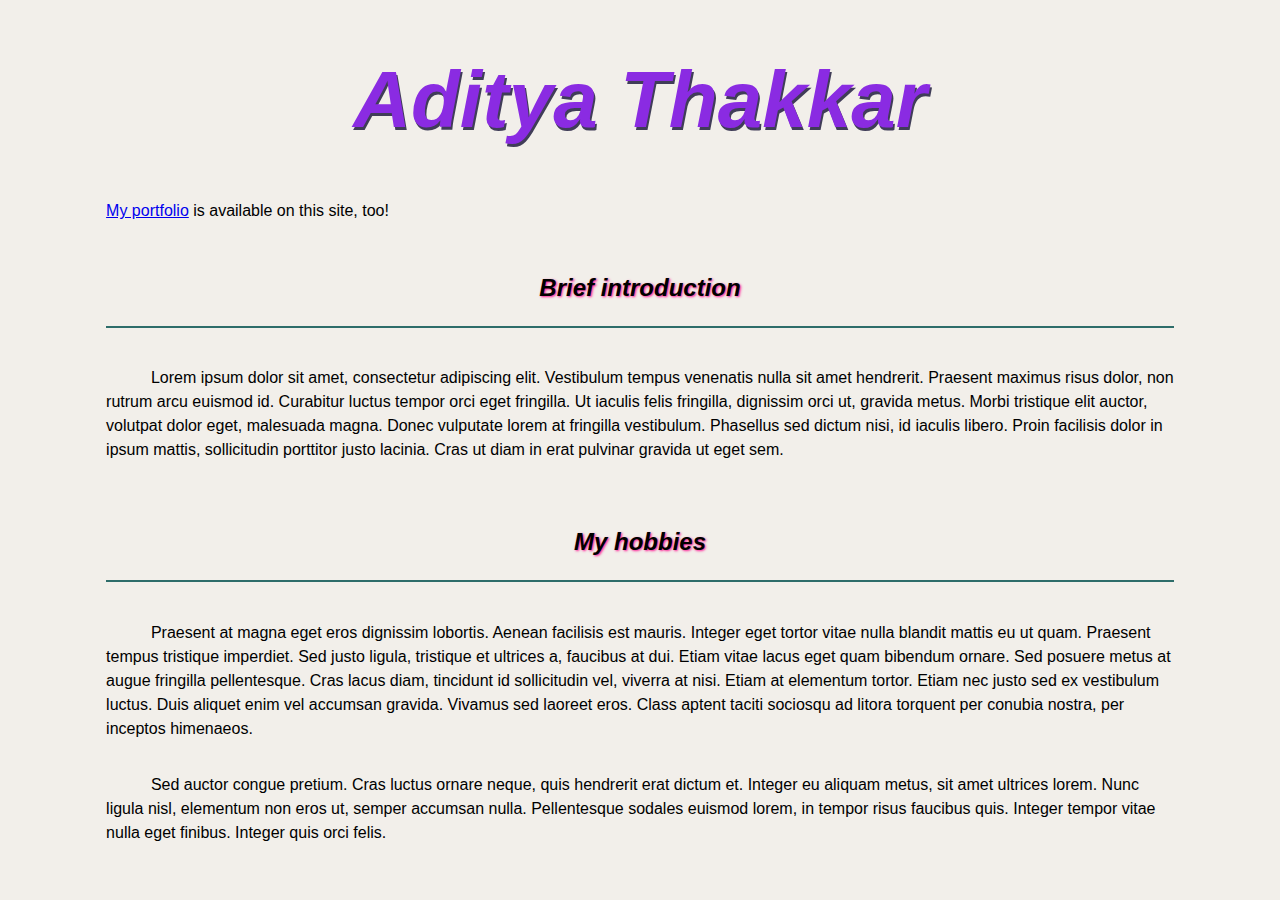
<file: index.html>
<!DOCTYPE html>
<html lang="en">
  <head>
    <meta charset="UTF-8" />
    <meta name="viewport" content="width=device-width, initial-scale=1.0" />
    <link rel="stylesheet" href="./styles/main.css">
    <title>About Mee</title>
  </head>
  <body>
    <h1>Aditya Thakkar</h1>

    <nav>
      <p>
        <a href="./portfolio.html">My portfolio</a> is available on this site,
        too!
      </p>
    </nav>

    <section>
      <h2>Brief introduction</h2>

      <p>
        Lorem ipsum dolor sit amet, consectetur adipiscing elit. Vestibulum
        tempus venenatis nulla sit amet hendrerit. Praesent maximus risus dolor,
        non rutrum arcu euismod id. Curabitur luctus tempor orci eget fringilla.
        Ut iaculis felis fringilla, dignissim orci ut, gravida metus. Morbi
        tristique elit auctor, volutpat dolor eget, malesuada magna. Donec
        vulputate lorem at fringilla vestibulum. Phasellus sed dictum nisi, id
        iaculis libero. Proin facilisis dolor in ipsum mattis, sollicitudin
        porttitor justo lacinia. Cras ut diam in erat pulvinar gravida ut eget
        sem.
      </p>
    </section>

    <section>
      <h2>My hobbies</h2>

      <p>
        Praesent at magna eget eros dignissim lobortis. Aenean facilisis est
        mauris. Integer eget tortor vitae nulla blandit mattis eu ut quam.
        Praesent tempus tristique imperdiet. Sed justo ligula, tristique et
        ultrices a, faucibus at dui. Etiam vitae lacus eget quam bibendum
        ornare. Sed posuere metus at augue fringilla pellentesque. Cras lacus
        diam, tincidunt id sollicitudin vel, viverra at nisi. Etiam at elementum
        tortor. Etiam nec justo sed ex vestibulum luctus. Duis aliquet enim vel
        accumsan gravida. Vivamus sed laoreet eros. Class aptent taciti sociosqu
        ad litora torquent per conubia nostra, per inceptos himenaeos.
      </p>

      <p>
        Sed auctor congue pretium. Cras luctus ornare neque, quis hendrerit erat
        dictum et. Integer eu aliquam metus, sit amet ultrices lorem. Nunc
        ligula nisl, elementum non eros ut, semper accumsan nulla. Pellentesque
        sodales euismod lorem, in tempor risus faucibus quis. Integer tempor
        vitae nulla eget finibus. Integer quis orci felis.
      </p>
    </section>
  </body>
</html>
</file>
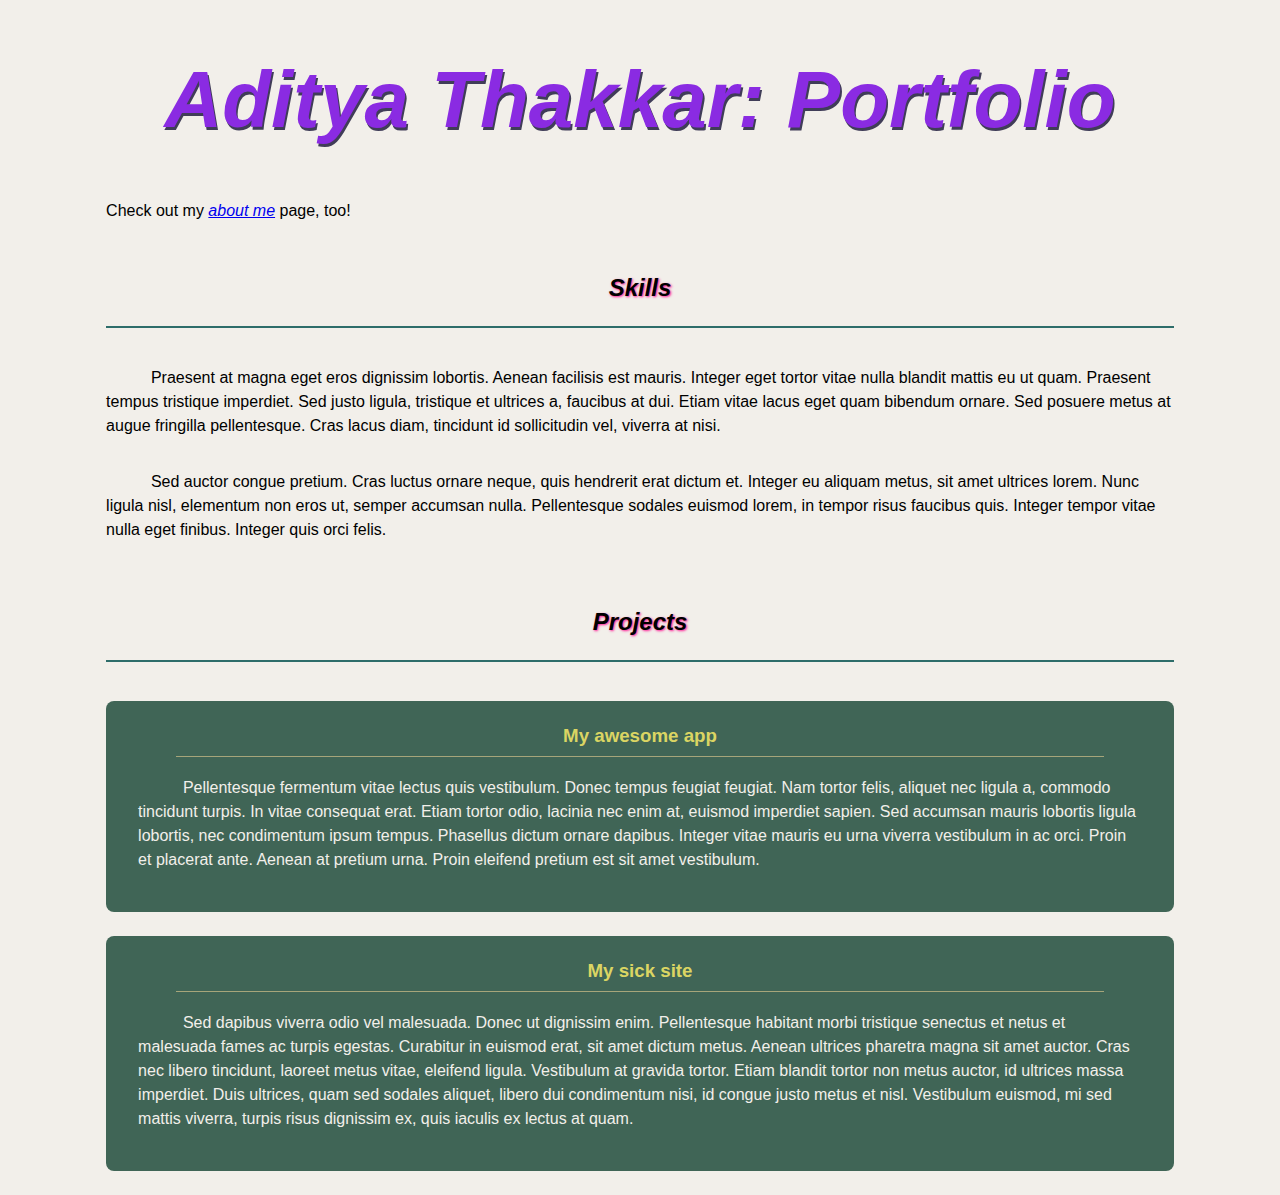
<file: portfolio.html>
<!DOCTYPE html>
<html lang="en">
  <head>
    <meta charset="UTF-8" />
    <meta name="viewport" content="width=device-width, initial-scale=1.0" />
    <link rel="stylesheet" href="./styles/main.css" />
    <title>Portfolioo</title>
  </head>
  <body>
    <h1>Aditya Thakkar: Portfolio</h1>

    <nav>
      <p>
        Check out my <a href="./index.html"><em>about me</em></a> page, too!
      </p>
    </nav>

    <section>
      <h2>Skills</h2>

      <p>
        Praesent at magna eget eros dignissim lobortis. Aenean facilisis est
        mauris. Integer eget tortor vitae nulla blandit mattis eu ut quam.
        Praesent tempus tristique imperdiet. Sed justo ligula, tristique et
        ultrices a, faucibus at dui. Etiam vitae lacus eget quam bibendum
        ornare. Sed posuere metus at augue fringilla pellentesque. Cras lacus
        diam, tincidunt id sollicitudin vel, viverra at nisi.
      </p>

      <p>
        Sed auctor congue pretium. Cras luctus ornare neque, quis hendrerit erat
        dictum et. Integer eu aliquam metus, sit amet ultrices lorem. Nunc
        ligula nisl, elementum non eros ut, semper accumsan nulla. Pellentesque
        sodales euismod lorem, in tempor risus faucibus quis. Integer tempor
        vitae nulla eget finibus. Integer quis orci felis.
      </p>
    </section>

    <section>
      <h2>Projects</h2>

      <div class="project">
        <h3>My awesome app</h3>

        <p>
          Pellentesque fermentum vitae lectus quis vestibulum. Donec tempus
          feugiat feugiat. Nam tortor felis, aliquet nec ligula a, commodo
          tincidunt turpis. In vitae consequat erat. Etiam tortor odio, lacinia
          nec enim at, euismod imperdiet sapien. Sed accumsan mauris lobortis
          ligula lobortis, nec condimentum ipsum tempus. Phasellus dictum ornare
          dapibus. Integer vitae mauris eu urna viverra vestibulum in ac orci.
          Proin et placerat ante. Aenean at pretium urna. Proin eleifend pretium
          est sit amet vestibulum.
        </p>
      </div>

      <div class="project">
        <h3>My sick site</h3>

        <p>
          Sed dapibus viverra odio vel malesuada. Donec ut dignissim enim.
          Pellentesque habitant morbi tristique senectus et netus et malesuada
          fames ac turpis egestas. Curabitur in euismod erat, sit amet dictum
          metus. Aenean ultrices pharetra magna sit amet auctor. Cras nec libero
          tincidunt, laoreet metus vitae, eleifend ligula. Vestibulum at gravida
          tortor. Etiam blandit tortor non metus auctor, id ultrices massa
          imperdiet. Duis ultrices, quam sed sodales aliquet, libero dui
          condimentum nisi, id congue justo metus et nisl. Vestibulum euismod,
          mi sed mattis viverra, turpis risus dignissim ex, quis iaculis ex
          lectus at quam.
        </p>
      </div>
    </section>
  </body>
</html>
</file>
<file: styles/main.css>
/*
 * https://coolors.co/f2efea-fc7753-66d7d1-403d58-dbd56e
 *
 * #F2EFEA - Isabelline
 * #FC7753 - Coral
 * #66D7D1 - Tiffany Blue
 * #403D58 - English Violet
 * #DBD56E - Straw
 */

:root {
    font-family: sans-serif;
    background-color: #F2EFEA;
    color: black;
}

body {
    max-width: 120ch;
    margin: 0 auto;
    line-height: 1.5;
}

h1, h2, h3 {
    text-align: center;
    line-height: normal;
}

h1 {
    font-style: italic;
    font-size: 5em;
    font-weight: 900;
    text-shadow: 0.02em 0.04em #403D58;
    color: blueviolet;
}

h2 {
    font-style: italic;
    border-bottom: 0.1em solid #2e6d6a;
    padding: 0.5em .25em 1em ;
    margin: 1.6em 0;
    text-shadow: 0.05em 0.05em .1em deeppink;
}

section p {
    text-indent: 2.8em;
    padding-bottom: 1em;
}

.project {
    background-color: #406556;
    color: #F2EFEA;
    padding: 0.5em 2em;
    border-radius: 0.5em;
    margin-bottom: 1.5em;
}

.project h3 {
    color: #DBD563;
    margin-top: 1rem;
    margin-left: 2em;
    margin-right: 2em;
    border-bottom: 0.1em solid #a6a57a;
    padding-bottom: 0.5em;
}
</file>
